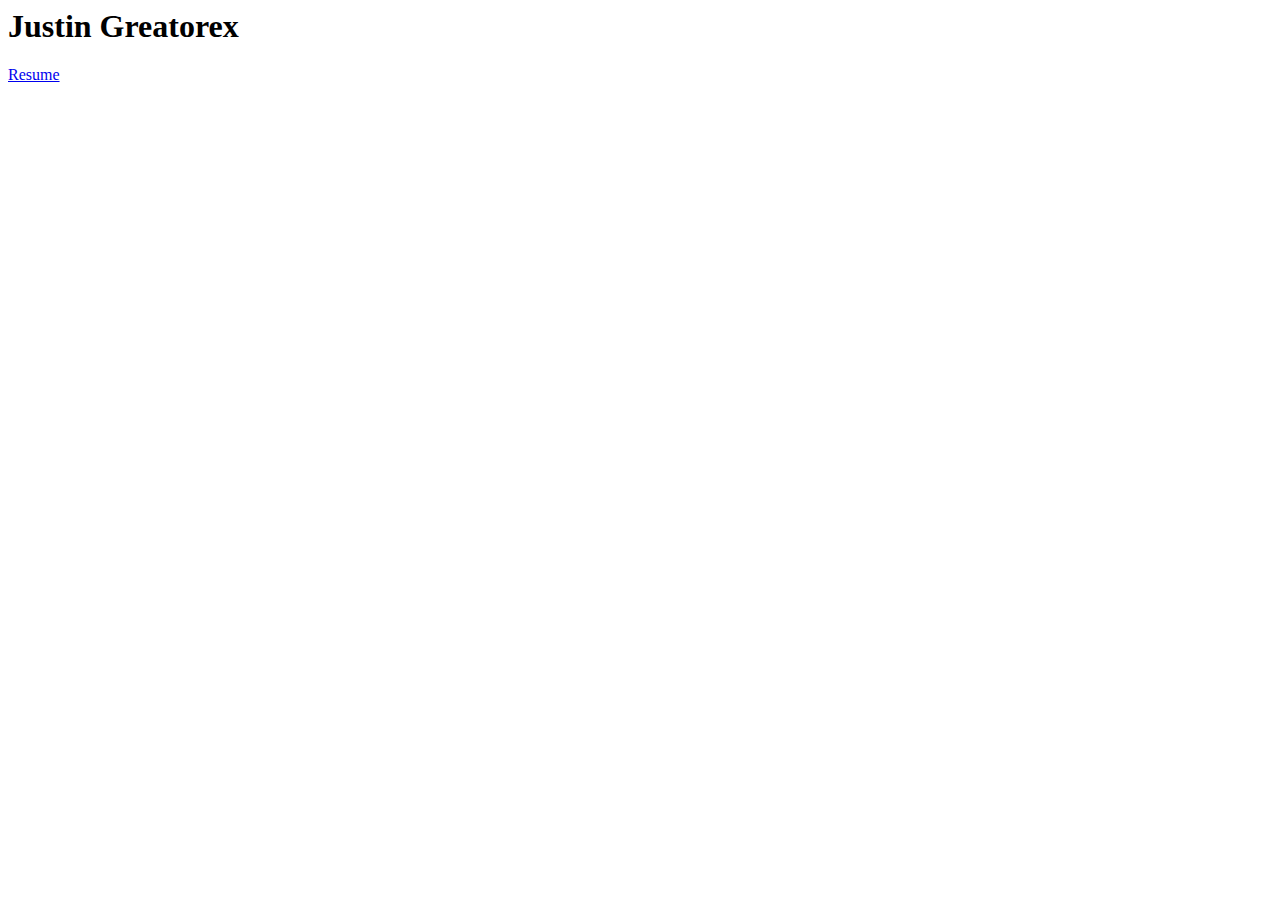
<file: index.html>
<html>
	<head>
		<title>
			About Justin
		</title>
		<link ref="stylesheet" href="style.css">
	</head>
	<body>
	
		<h1>Justin Greatorex</h1>
		<a href="./Resume/index.html">Resume</a>
	
	</body>

</html>
</file>
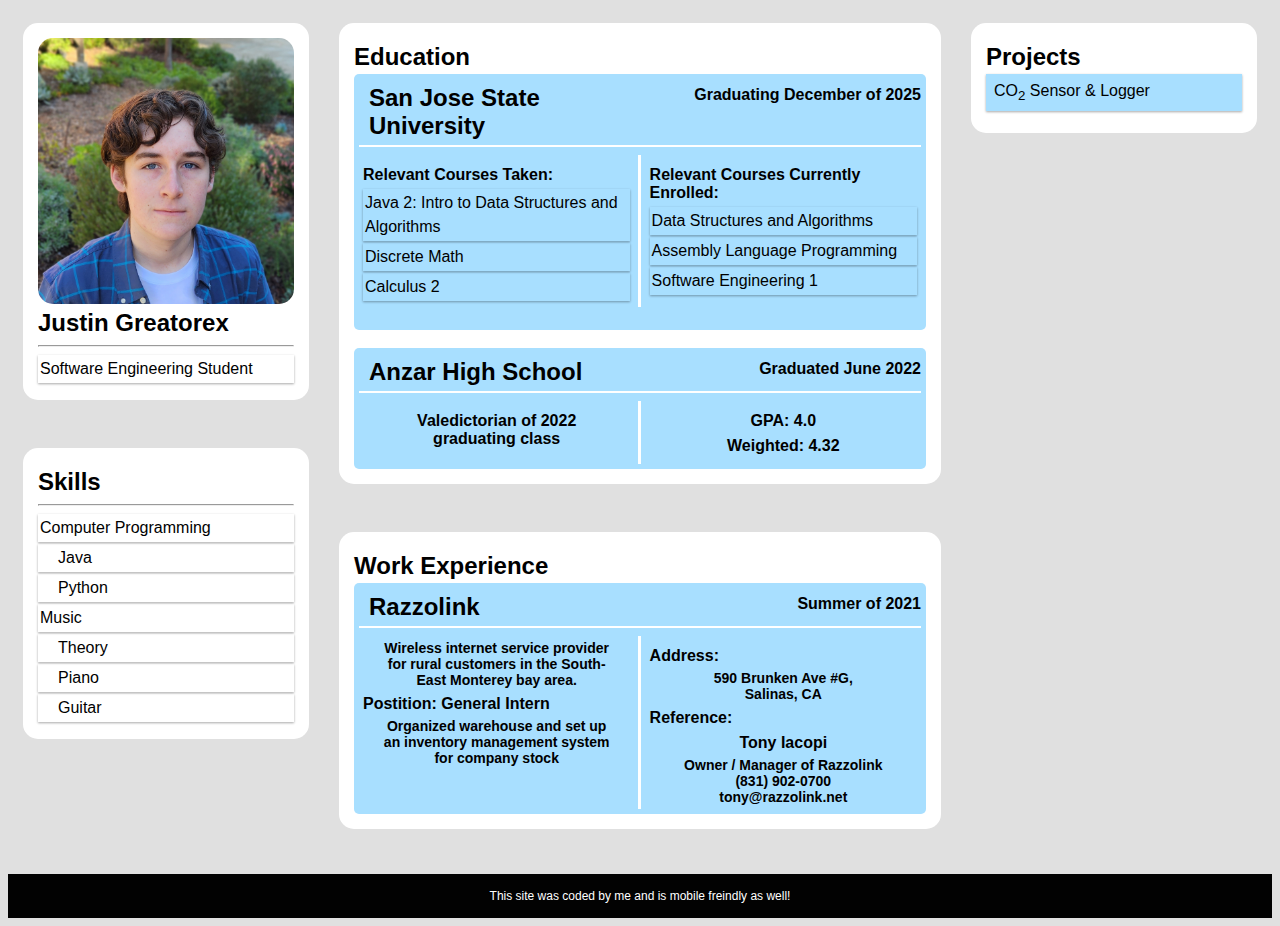
<file: Resume/index.html>
<html>
	<head>
		<title>
			About Justin
		</title>
		<meta name="viewport" content="width=device-width, initial-scale=1.0">
		<link rel="stylesheet" href="layout.css">
		<link rel="stylesheet" href="mainContent.css">
	</head>
	<body>

		<div class="row">

			<div class="col-3 col-s-3">

				<div class="whiteBox">

					<img id="portraitImg" src="portrait.jpg">
					<h2>Justin Greatorex</h2>
					<hr>
					<div class="info changingFontSize">
						<ul>
							<li>Software Engineering Student</li>
						</ul>
					</div>
				</div>

				<br>

				<div class="whiteBox">

					<h2>
						Skills
					</h2>
					<hr>
					<div class="info changingFontSize">
						<ul>
							<li>Computer Programming</li>
							<ul id="sublist">
								<li>Java</li>
								<li>Python</li>
							</ul>
							<li>Music</li>
							<ul id="sublist">
								<li>Theory</li>
								<li>Piano</li>
								<li>Guitar</li>

						</ul>
					</div>

				</div>


			</div>

			<div class="col-6 col-s-9">

				<div class="whiteBox">

					<h2>Education</h2>

					<div class="infoblock">
						<div class="row">
							<div class="col-6 col-s-6 nomarg">
								<h2>San Jose State University</h2>
							</div>
							<div class="col-6 col-s-6 nomarg" style="text-align:right">
								<h4>Graduating December of 2025</h4>
							</div>
						</div>
						<hr>

						<div class="grid-container">
							<div class="info small-padding">
								<h4>Relevant Courses Taken:</h4>
								<ul>
									<li>Java 2: Intro to Data Structures and Algorithms</li>
									<li>Discrete Math</li>
									<li>Calculus 2</li>


								</ul>

							</div>

							<div id="vert-line"></div>

							<div class="info small-padding">
								<h4>Relevant Courses Currently Enrolled:</h4>
								<ul>
									<li>Data Structures and Algorithms</li>
									<li>Assembly Language Programming</li>
									<li>Software Engineering 1</li>


								</ul>

							</div>

						</div>
						<br>



					</div>
					<br>
					<div class="infoblock">
						<div class="row">
							<div class="col-6 col-s-6 nomarg">
								<h2>Anzar High School</h2>
							</div>
							<div class="col-6 col-s-6 nomarg" style="text-align:right">
								<h4>Graduated June 2022</h4>
							</div>
						</div>
						<hr>

						<div class="grid-container">
							<div class="info small-padding">
								<div class="center">
									<h4>Valedictorian of 2022 graduating class</h4>
								</div>
							</div>

							<div id="vert-line"></div>

							<div class="info small-padding">
								<div class="center">
									<h4>GPA: 4.0 </h4>
									<h4>Weighted: 4.32</h4>
								</div>

							</div>




						</div>

					</div>
				</div>
				<br>

				<div class="whiteBox">

					<h2>Work Experience</h2>

					<div class="infoblock">
						<div class="row">
							<div class="col-6 col-s-6 nomarg">
								<h2>Razzolink</h2>
							</div>
							<div class="col-6 col-s-6 nomarg" style="text-align:right">
								<h4>Summer of 2021</h4>
							</div>
						</div>
						<hr>
						<div class="grid-container">
							<div class="info small-padding">
								<div class="">
									<h5 class="center">Wireless internet service provider for rural customers in the South-East Monterey bay area.</h5>
									<h4>Postition: General Intern</h4>
									<h5 class="center">Organized warehouse and set up an inventory management system for company stock</h4>
								</div>
							</div>

							<div id="vert-line"></div>

							<div class="info small-padding">
								<div>
									<h4> Address:</h4>
									<div class="center">
										<h5>590 Brunken Ave #G, <br> Salinas, CA </h5>
									</div>
									<h4>Reference:</h4>
									<div class="center">
										<h4>Tony Iacopi</h4>
										<h5>
											Owner / Manager of Razzolink <br>
											(831) 902-0700 <br>
											tony@razzolink.net
										</h5>
									</div>

								</div>

							</div>




						</div>






					</div>

				</div>

			</div>

			<div class="col-3 col-s-12 ">
				<div class="whiteBox">

					<h2>Projects</h2>


					<div class="menu">
						<ul>
							<a href="./Projects/co2logger/co2logger.html"><li>CO<sub>2</sub> Sensor & Logger</li></a>
						</ul>
					</div>

				</div>

			</div>


		</div>

		<div class="footer">
			<p1>
				This site was coded by me and is mobile freindly as well!
			</p1>
		</div>


	</body>



</html>
</file>
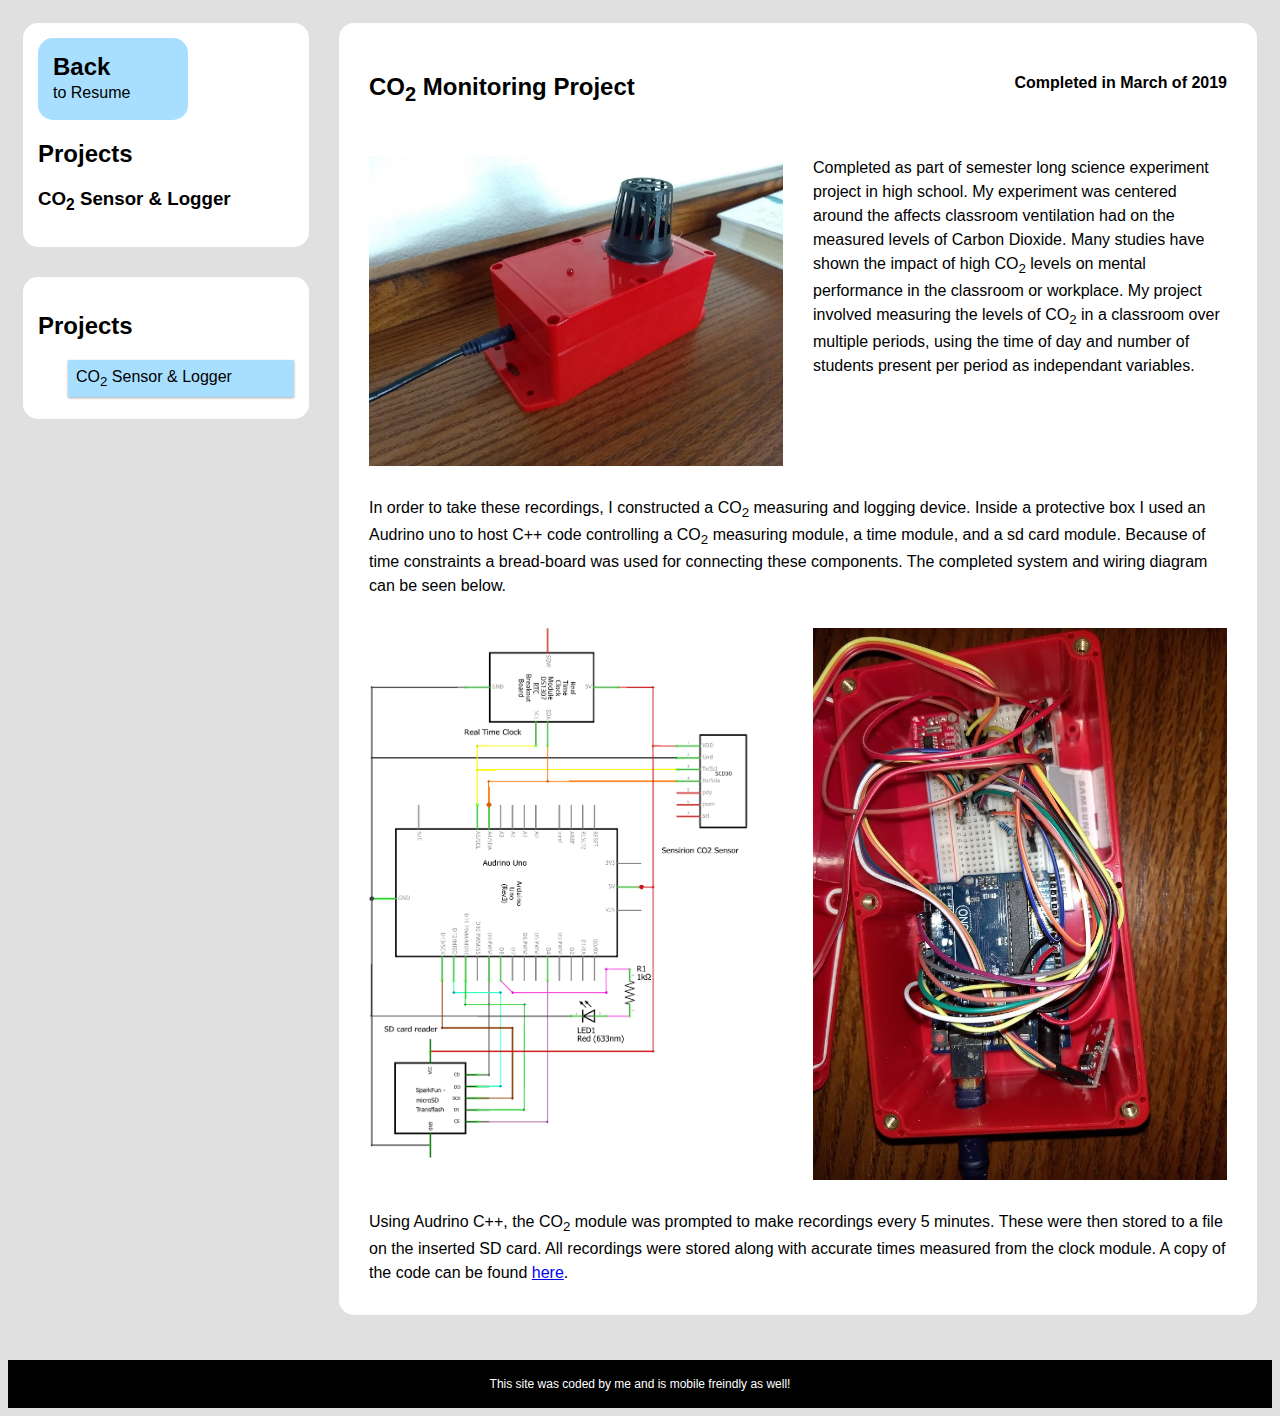
<file: Resume/Projects/co2logger/co2logger.html>
<html>
	<head>
		<title>
			Justin's Projects
		</title>
		<meta name="viewport" content="width=device-width, initial-scale=1.0">
		<link rel="stylesheet" href="../../layout.css">
		<link rel="stylesheet" href="co2Content.css">
	</head>
	<body>
		<div class="row">
			<div class="col-3 col-s-3">
				<div class="whiteBox row">

						<a href="../../index.html" style="text-decoration:none">
							<div id="back-button">
								<h2>Back</h2>
								<p1>to Resume</p1>
							</div>
						</a>


						<h2>Projects </h2>
						<h3> CO<sub>2</sub> Sensor & Logger</h3>

				</div>
				<div class="whiteBox">

					<h2>Projects</h2>


					<div class="menu">
						<ul>
							<a href="./co2logger.html"><li id="current-selection">CO<sub>2</sub> Sensor & Logger</li></a>
							
						</ul>
					</div>

				</div>
			</div>

			<div class="col-9 col-s-9">
				<div class="whiteBox">
					<div class="row">
						<div class="col-6 col-s-6 nomarg">
							<h2> CO<sub>2</sub> Monitoring Project </h2>
						</div>
						<div class="col-6 col-s-6 nomarg" style="text-align:right">
							<h4>Completed in March of 2019</h4>
						</div>
					</div>


					<div class="row">
						<div class="col-6 col-s-12">
							<img src="assembledProject.png">
						</div>
						<div class="col-6 col-s-12">
							<p1>
								Completed as part of semester long science experiment project in high school.
								My experiment was centered around the affects classroom ventilation had on the measured levels of Carbon Dioxide.
								Many studies have shown the impact of high CO<sub>2</sub> levels on mental performance in the classroom or workplace.
								My project involved measuring the levels of CO<sub>2</sub> in a classroom over multiple periods, using the time of day and number
								of students present per period as independant variables.
							</p1>
						</div>
					</div>
					<div class="row">
						<div class="col-12 col-s-12">
							<p1>
								In order to take these recordings, I constructed a CO<sub>2</sub> measuring and logging device.
								Inside a protective box I used an Audrino uno to host C++ code controlling a CO<sub>2</sub> measuring module,
								a time module, and a sd card module. Because of time constraints a bread-board was used for connecting these components.
								The completed system and wiring diagram can be seen below.
							</p1>
						</div>
					</div>
					<div class="row">
						<div class="col-6 col-s-6">
							<img src="wiringDiagram.png">
						</div>
						<div class="col-6 col-s-6">
							<img src="insideBox.png">
						</div>
					</div>
					<div class="row">
						<div class="col-12 col-s-12">
							<p1>
								Using Audrino C++, the CO<sub>2</sub> module was prompted to make recordings every 5 minutes.
								These were then stored to a file on the inserted SD card. All recordings were stored along with
								accurate times measured from the clock module. A copy of the code can be found <a href="cppcode.txt">here</a>.
							</p1>
						</div>
					</div>
				</div>

			</div>


		</div>

		<div class="footer">
			<p1>
				This site was coded by me and is mobile freindly as well!
			</p1>
		</div>

	</body>


</html>
</file>
<file: Resume/layout.css>
html {
	font-family: "Lucida Sans", sans-serif;
}

* {
	box-sizing: border-box;
}

body {
	background-color: E0E0E0;

}

.row::after {
	content: "";
	clear: both;
	display: table;
}




[class*="col-"] {
  float: left;
  width:100%;
  padding: 15px;
}



@media only screen and (min-width: 680px) {
	/* For tablets: */
	.col-s-1 {width: 8.33%;}
	.col-s-2 {width: 16.66%;}
	.col-s-3 {width: 25%;}
	.col-s-4 {width: 33.33%;}
	.col-s-5 {width: 41.66%;}
	.col-s-6 {width: 50%;}
	.col-s-7 {width: 58.33%;}
	.col-s-8 {width: 66.66%;}
	.col-s-9 {width: 75%;}
	.col-s-10 {width: 83.33%;}
	.col-s-11 {width: 91.66%;}
	.col-s-12 {width: 100%;}
}

@media only screen and (min-width: 968px) {
	/* For desktop: */
	.col-1 {width: 8.33%;}
	.col-2 {width: 16.66%;}
	.col-3 {width: 25%;}
	.col-4 {width: 33.33%;}
	.col-5 {width: 41.66%;}
	.col-6 {width: 50%;}
	.col-7 {width: 58.33%;}
	.col-8 {width: 66.66%;}
	.col-9 {width: 75%;}
	.col-10 {width: 83.33%;}
	.col-11 {width: 91.66%;}
	.col-12 {width: 100%;}
}




.footer {


	background-color:#020202;
	padding: 15px;
	color: #ffffff;
	text-align: center;
	font-size: 12px;
	width: 100%;

}


div.changingFontSize {
	font-size: defualt;
}

@media only screen and (max-width: 968px) {

	div.changingFontSize {
		font-size: 12;

	}
}

@media only screen and (max-width: 680px ) {

	div.changingFontSize {
		font-size: 16;

	}
}

img {
	width:100%;
	height: auto;
}

.menu ul {
	list-style-type: none;
	margin: 0;
	padding: 0;
}

.menu ul > a {
	text-decoration: none;
}

.menu li {
	padding: 8px;
	margin-bottom: 7px;
	background-color: #A8DFFF;
	color: #000000;
	box-shadow: 0 1px 3px rgba(0,0,0,0.12), 0 1px 2px rgba(0,0,0,0.24);
}

.menu li:hover {
	background-color: #33b5e5;
	color: #ffffff;
}

#current-selection {
	margin-left: 30px;

}

.whiteBox {
	background-color: white;
	border-radius: 15px;
	padding: 15px;

	margin-bottom: 30;


}

.heading {
	margin: 3px;

	font-weight: bold;
	font-size: 24;
	padding-top: 5;
}

.whitebox > hr {
	color: #A8DFFF;
}

#back-button {
	background-color: A8DFFF;
	max-width: 150;
	padding: 15px;
	border-radius: 15px;
}
#back-button * {
	color: #000000;
}

#back-button h2 {
	margin:0;
	padding: 0;
}
#back-button:hover {
	background-color: #33b5e5;
	color: #ffffff;
}
#back-button:hover * {
	color: #ffffff;
}
</file>
<file: Resume/mainContent.css>
.info ul {
	list-style-type: none;

	margin: 0;
	padding: 0;
	overflow-wrap:break-word;
	line-height: 1.5;
}

.info h4 {
	margin-bottom: 5;
}

.info li {
	padding: 2px;
	margin-bottom: 2px;
	box-shadow: 0 1px 3px rgba(0,0,0,0.12), 0 1px 2px rgba(0,0,0,0.24);

}


#sublist > li {
	padding-left: 20px;

}



#portraitImg {
	border-radius: 15px;
}
@media only screen and (max-width: 700px) {
	#portraitImg {
		max-width:170px;
		width: 100%;
	}

}

.infoblock {
	background-color: #A8DFFF;
	border-radius: 5px;
	padding: 5px;

}



.infoblock > hr {
	background-color: #ffffff;
	border:none;
	height: 2px;
	margin-top:2px;

}

.infoblock h2 {
	padding-left: 10;
}



h2 {
	margin-bottom: 3px;
	margin-top: 5px;
}

h4 {
	margin-bottom: 0;
	margin-top: 7;
}

.nomarg {

	padding: 0;
}


.grid-container {
	display: grid;
	grid-template-columns: 49% 2% 49%;
	justify-content:center;

}

.small-padding {
	padding:4;

}

.center {
	padding-left: 15;
	padding-right: 15;
	text-align: center;
}
.center * {
	text-align: center;
}

.info h5 {
	margin: 0;
	font-size: 14;
}



table {

}

#vert-line {
	background-color: white;
	height: 100%;
	width: 3px;
	margin: auto;
}
</file>
<file: Resume/Projects/co2logger/co2Content.css>
p1 {
  line-height: 1.5;
}
</file>
